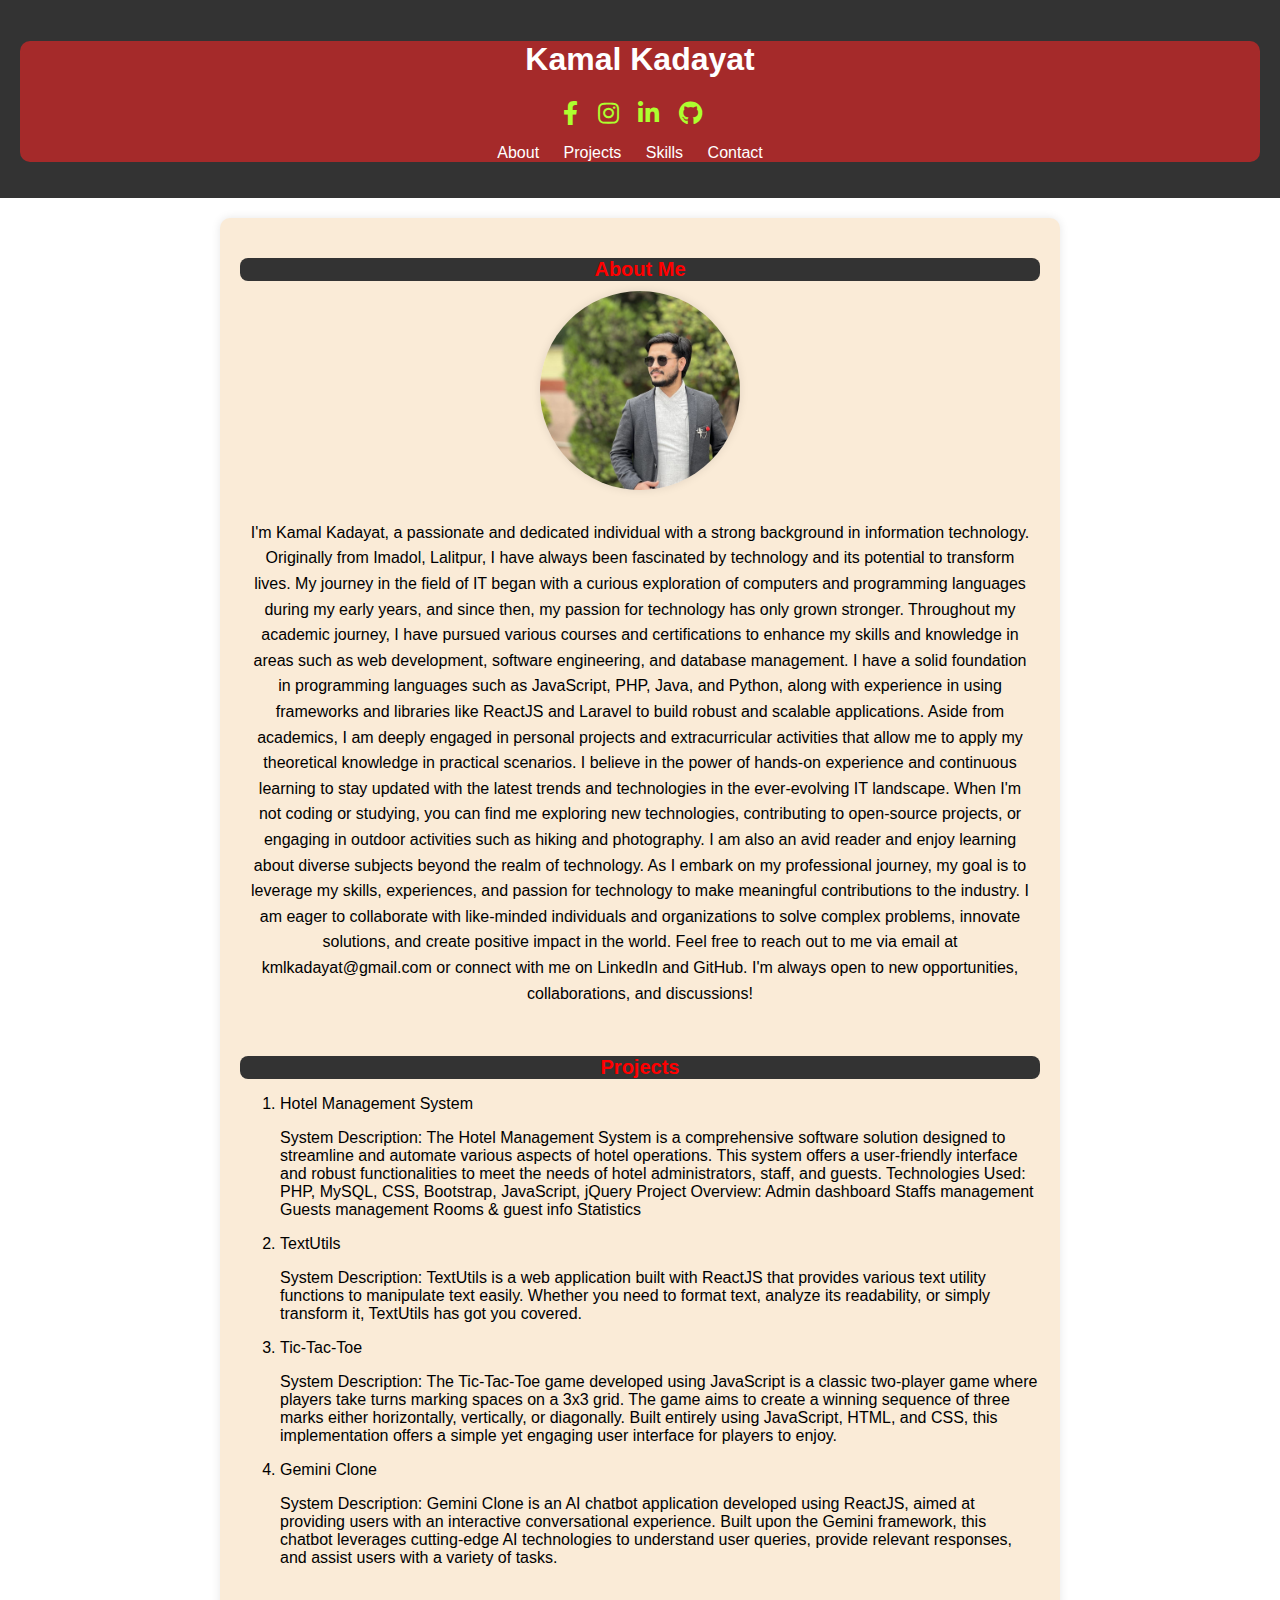
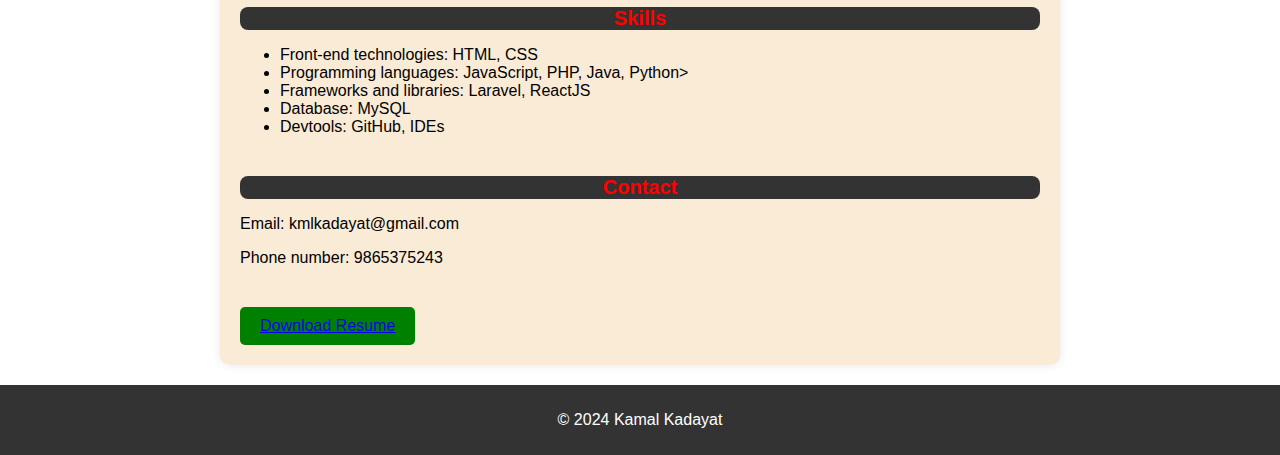
<file: Portfolio/index.html>
<!DOCTYPE html>
<html lang="en">

<head>
  <meta charset="UTF-8">
  <meta name="viewport" content="width=device-width, initial-scale=1.0">
  <title>Your Name - Portfolio</title>
  <link rel="stylesheet" href="https://cdnjs.cloudflare.com/ajax/libs/font-awesome/5.15.4/css/all.min.css">
  <link rel="stylesheet" href="style.css">
</head>

<body>
  <header>
    <div class="nav">
    <h1>Kamal Kadayat</h1>
    <div class="social-icons">
      <a href="https://www.facebook.com/xetree.kamal.1" target="_blank"><i class="fab fa-facebook-f"></i></a>
      <a href="https://www.instagram.com/iamkkadayat/" target="_blank"><i class="fab fa-instagram"></i></a>
      <a href="https://www.linkedin.com/in/kamal-kadayat/" target="_blank"><i class="fab fa-linkedin-in"></i></a>
      <a href="https://github.com/kamalkadayat" target="_blank"><i class="fab fa-github"></i></a>
    </div>
    <nav>
      <ul>
        <li><a href="#about">About</a></li>
        <li><a href="#projects">Projects</a></li>
        <li><a href="#skills">Skills</a></li>
        <li><a href="#contact">Contact</a></li>
      </ul>
    </nav>
  </div>
  </header>
  <main>
    <div class="container">
    <section id="about" class"fade-in">
      <h2>About Me</h2>
      <img src="./image/kfb.jpg" alt="kamal kadayat">
      <p>I'm Kamal Kadayat, a passionate and dedicated individual with a strong background in information technology. Originally from Imadol, Lalitpur, I have always been fascinated by technology and its potential to transform lives. My journey in the field of IT began with a curious exploration of computers and programming languages during my early years, and since then, my passion for technology has only grown stronger.
      Throughout my academic journey, I have pursued various courses and certifications to enhance my skills and knowledge in areas such as web development, software engineering, and database management. I have a solid foundation in programming languages such as JavaScript, PHP, Java, and Python, along with experience in using frameworks and libraries like ReactJS and Laravel to build robust and scalable applications.
      Aside from academics, I am deeply engaged in personal projects and extracurricular activities that allow me to apply my theoretical knowledge in practical scenarios. I believe in the power of hands-on experience and continuous learning to stay updated with the latest trends and technologies in the ever-evolving IT landscape.
      When I'm not coding or studying, you can find me exploring new technologies, contributing to open-source projects, or engaging in outdoor activities such as hiking and photography. I am also an avid reader and enjoy learning about diverse subjects beyond the realm of technology.
      As I embark on my professional journey, my goal is to leverage my skills, experiences, and passion for technology to make meaningful contributions to the industry. I am eager to collaborate with like-minded individuals and organizations to solve complex problems, innovate solutions, and create positive impact in the world.
      Feel free to reach out to me via email at kmlkadayat@gmail.com or connect with me on LinkedIn and GitHub. I'm always open to new opportunities, collaborations, and discussions!</p>
    </section>
    <section id="projects">
      <h2>Projects</h2>
      <ol>
        <li>Hotel Management System</li>
        <p>System Description: The Hotel Management System is a comprehensive software solution designed to streamline
          and automate various aspects of hotel operations. This system offers a user-friendly interface and robust
          functionalities to meet the needs of hotel administrators, staff, and guests.
          Technologies Used: PHP, MySQL, CSS, Bootstrap, JavaScript, jQuery
          Project Overview:
          Admin dashboard
          Staffs management
          Guests management
          Rooms & guest info
          Statistics</p>
        <li>TextUtils</li>
        <p>System Description: TextUtils is a web application built with ReactJS
          that provides various text utility functions to
          manipulate text easily. Whether you need to format text,
          analyze its readability, or simply transform it, TextUtils has got you covered.</p>
        <li>Tic-Tac-Toe</li>
        <p>System Description: The Tic-Tac-Toe game developed using JavaScript is a classic two-player game where
          players take turns marking spaces on a 3x3 grid. The game aims to create a winning sequence of three marks
          either horizontally, vertically, or diagonally.
          Built entirely using JavaScript, HTML, and CSS, this implementation offers a simple yet engaging user
          interface for players to enjoy.</p>
        <li>Gemini Clone</li>
        <p>System Description: Gemini Clone is an AI chatbot application developed using ReactJS, aimed at providing
          users with an interactive conversational experience. Built upon the Gemini framework, this chatbot leverages
          cutting-edge AI technologies to understand user queries, provide relevant responses, and assist users with a
          variety of tasks.</p>
      </ol>
    </section>
    <section id="skills">
      <h2>Skills</h2>
     <ul>
      <li>Front-end technologies: HTML, CSS</li>
        <li>Programming languages: JavaScript, PHP, Java, Python></li>
        <li>Frameworks and libraries: Laravel, ReactJS</li>
        <li>Database: MySQL </li>
        <li>Devtools: GitHub, IDEs</li>
     </ul>
    </section>
    <section id="contact">
      <h2>Contact</h2>
      <p>Email: kmlkadayat@gmail.com</p>
      <p>Phone number: 9865375243</p>
    </section>
 
  <div class="resume-link">
    <a href="./resume/Resume.pdf" download>Download Resume</a>
  </div>
</div>
  </main>
  <footer>
    <p>&copy; 2024 Kamal Kadayat</p>
  </footer>
  <script src="app.js" defer></script> <!-- Linking the JavaScript file -->

</body>

</html>
</file>
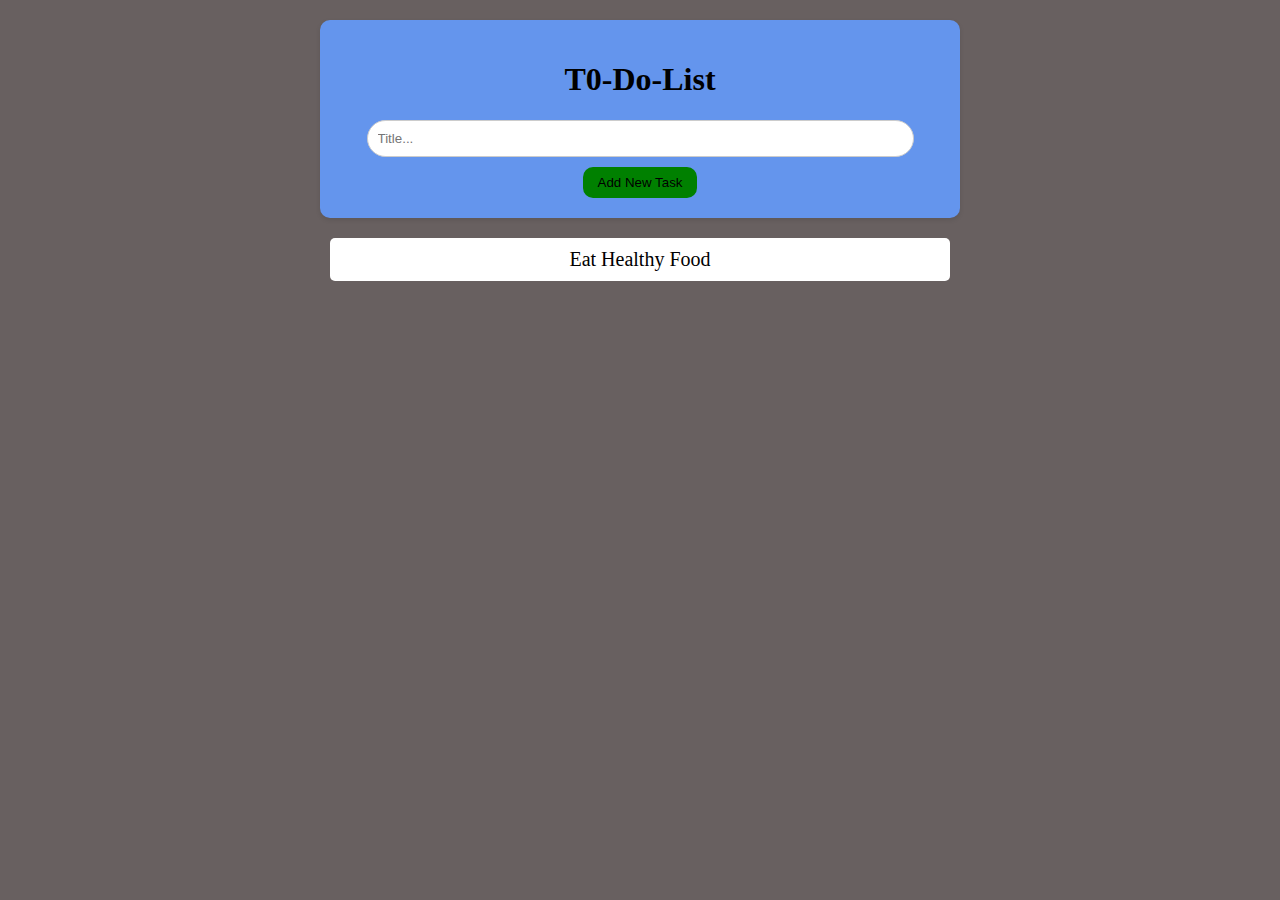
<file: To_DO_List/index.html>
<!DOCTYPE html>
<html lang="en">

<head>
    <meta charset="UTF-8">
    <meta name="viewport" content="width=device-width, initial-scale=1.0">
    <link rel="stylesheet" href="style.css">
    <title>To-D0-List</title>
    <link id="favicon" rel="icon"
    href="./icon/to-do-list.png"
    type="image/png" 
    sizes="16x16"> 
</head>

<body>
    <div class="Container">
        <h1><b>T0-Do-List</b></h1>
        <input type="text" id="myInput" placeholder="Title...">
        <button id="addBtn">Add New Task</button>
    </div>
    <div class="todo">
    <ul id="myList">
        <li class="taskList">Eat Healthy Food</li>
      </ul>
    </div>
    <script src="App.js"></script>
</body>

</html>
</file>
<file: Portfolio/style.css>
body {
    font-family: Arial, sans-serif;
    margin: 0;
    padding: 0;
}
.nav{
    background-color: brown;
    border-radius: 10px;

}

h2{
    color:red;
    font-size: 28px;
    margin-bottom: 20px;
}
.container{
    max-width: 800px;
    margin: auto;
    background-color: antiquewhite;
    padding: 20px;
    border-radius: 10px;
    box-shadow: 0 0 10px rgba(0, 0, 0, 0.1);
}

header {
    background-color: #333;
    color: #fff;
    padding: 20px;
    text-align: center;
}
.social-icons a {
    display: inline-block;
    margin-right: 15px;
    color: greenyellow;
    font-size: 24px;
    transition: color 0.3s ease;
  }

  .social-icons a:hover {
    color: #007bff; 
  }
#about{
    text-align: center;
}
#about p{
    text-align: center;
    line-height: 1.6;
    margin-bottom: 20px;
    padding: 10px;
    text-align: center;

}
#about h2 {
    text-align: center;
    background-color: #333;
    font-size: 20px;
    margin-top: 20px;
    margin-bottom: 10px;
    border-radius: 8px;
  }
  #about p.summary {
    font-style: italic;
  }
  #projects h2{
    text-align: center;
    background-color: #333;
    font-size: 20px;
    margin-top: 20px;
    margin-bottom: 10px;
    border-radius: 8px;
}
#skills h2{
    text-align: center;
    background-color: #333;
    font-size: 20px;
    margin-top: 20px;
    margin-bottom: 10px;
    border-radius: 8px;
}
#contact h2{
    text-align: center;
    background-color: #333;
    font-size: 20px;
    margin-top: 20px;
    margin-bottom: 10px;
    border-radius: 8px;
}
nav ul {
    list-style-type: none;
    padding: 0;
}

nav ul li {
    display: inline;
    margin-right: 20px;
    
}

nav ul li a {
    color: #fff;
    text-decoration: none;
}

main {
    padding: 20px;
}

section {
    margin-bottom: 40px;
}
  .resume-link {
    display: inline-block;
    padding: 10px 20px;
    background-color: green;
    color: #fff; 
    text-decoration: none; 
    border-radius: 5px; 
  }

  .resume-link:hover {
    background-color: #0056b3;
  }

footer {
    background-color: #333;
    color: #fff;
    text-align: center;
    padding: 10px;
}
section img{
    border-radius: 50%; 
    box-shadow: 0 0 10px rgba(0, 0, 0, 0.1); 
    width: 200px; 
    height: auto; 
}
.fade-in {
    opacity: 0;
    transition: opacity 0.5s ease-in-out;
  }

  .fade-in.visible {
    opacity: 1;
  }
</file>
<file: To_DO_List/style.css>
body {
    margin: 0;
    padding: 0;
    background-color:rgb(104, 96, 96);
    min-width: 250px;
  }

.Container{
    text-align: center;
    background-color: cornflowerblue;
    max-width: 600px;
    margin: 20px auto;
    padding: 20px;
    border-radius: 5px;
    box-shadow: 0 2px 5px rgba(0, 0, 0, 0.1);
    border-radius: 10px;
}
.todo{
    text-align: center;
}
.Container #myInput {
    width: calc(100% - 75px);
    padding: 10px;
    margin-bottom: 10px;
    border: 1px solid #ccc;
    border-radius: 20px;
}
.Container #addBtn{
    padding: 8px 15px;
    background-color: green;
    color:black;
    border: none;
    border-radius: 10px;
    cursor: pointer;
}
.Container #addBtn:hover{
    background-color: rgb(74, 141, 141);
}
ul {
    margin: 0;
    padding: 0;
  }
ul li {
    position: relative;
    padding: 10px;
    max-width: 600px;
    margin: 2px auto;
    list-style-type: none;
    background: white;
    font-size: 20px;
    border-radius: 5px;
    transition: 0.5s;
}

ul li:hover{
    background-color: burlywood;
}
.removeBtn {
    background-color: #dc3545;
    color: #fff;
    border: none;
    padding: 5px 10px;
    cursor: pointer;
    float: right; /* Align the button to the right */
  }
  
  .removeBtn:hover {
    background-color: #c82333;
  }
</file>
